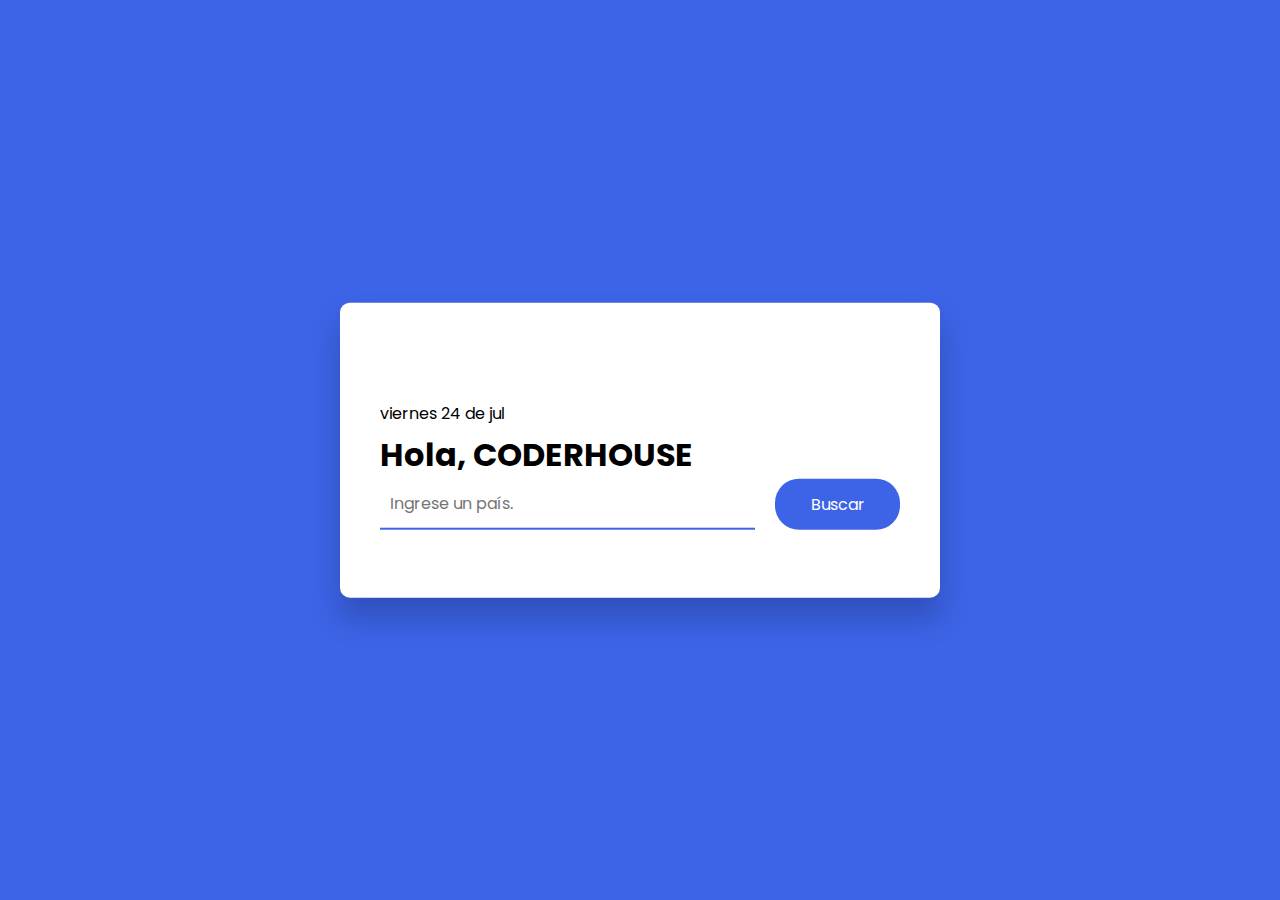
<file: index.html>
<!DOCTYPE html>
<html lang="en">
  <head>
    <meta name="viewport" content="width=device-width, initial-scale=1.0" />
    <title>Country Guide App</title>
    <!--Fuentes de Google -->
    <link
      href="https://fonts.googleapis.com/css2?family=Poppins:wght@400;500&display=swap"
      rel="stylesheet"
    />
    <!-- Estilo -->
    <link rel="stylesheet" href="style.css" />
  </head>
  <body>
    
    <div class="container">
      <div class="perfil">
        <div id="fecha"></div>
        <h1>Hola, CODERHOUSE </h1>
    </div>
      <div class="cont-busqueda">
        <input
          type="text"
          id="country-inp"
          placeholder="Ingrese un país."
        />
        <button id="search-btn">Buscar</button>
      </div>
      <div id="result"></div>
    </div>
    <!-- JScript -->
    <script src="script.js"></script>
  </body>
</html>
</file>
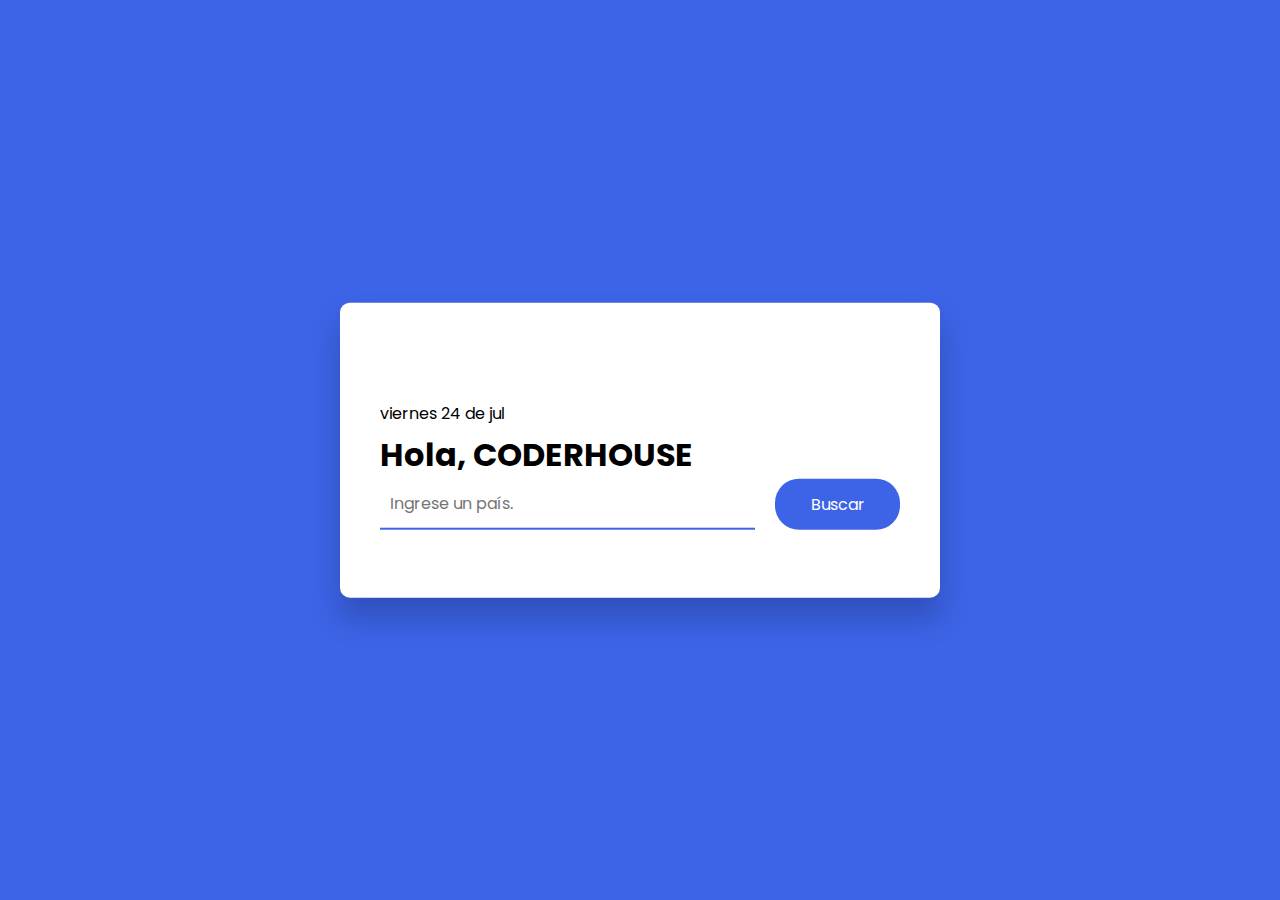
<file: paginas/paises.html>
<!DOCTYPE html>
<html lang="en">
  <head>
    <meta name="viewport" content="width=device-width, initial-scale=1.0" />
    <title>Country Guide App</title>
    <!--Fuentes de Google -->
    <link
      href="https://fonts.googleapis.com/css2?family=Poppins:wght@400;500&display=swap"
      rel="stylesheet"
    />
    <!-- Estilo -->
    <link rel="stylesheet" href="/style.css" />
  </head>
  <body>
    
    <div class="container">
      <div class="perfil">
        <div id="fecha"></div>
        <h1>Hola, CODERHOUSE </h1>
    </div>
      <div class="cont-busqueda">
        <input
          type="text"
          id="country-inp"
          placeholder="Ingrese un país."
        />
        <button id="search-btn">Buscar</button>
      </div>
      <div id="result"></div>
    </div>
    <!-- JScript -->
    <script src="/script.js"></script>
  </body>
</html>
</file>
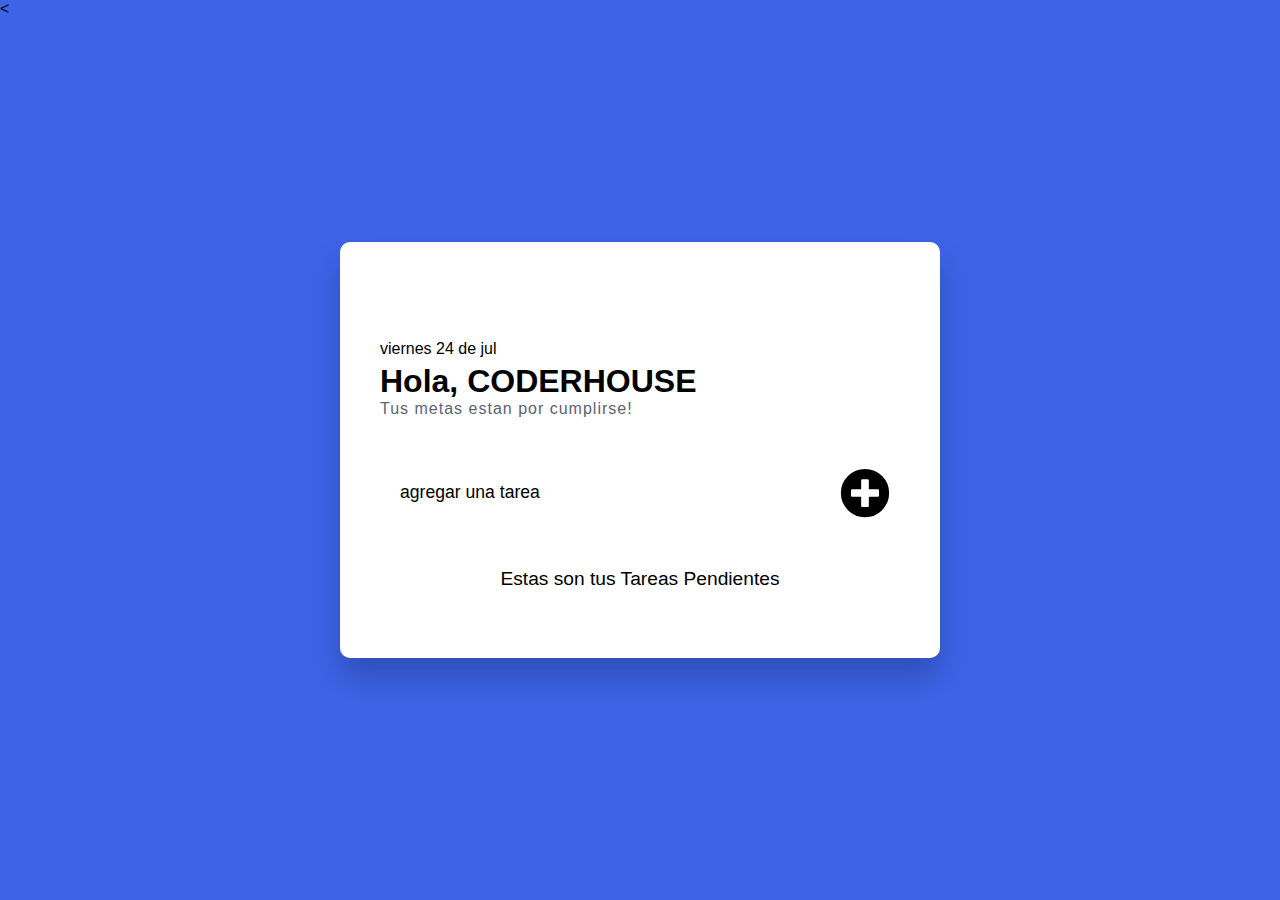
<file: paginas/tareas.html>
<!DOCTYPE html>
<html lang="en">
<head>
    <meta charset="UTF-8">
    <meta http-equiv="X-UA-Compatible" content="IE=edge">
    <meta name="viewport" content="width=device-width, initial-scale=1.0">
    <link rel="stylesheet" href="https://cdnjs.cloudflare.com/ajax/libs/font-awesome/5.15.4/css/all.min.css">
    <link rel="stylesheet" href="/style.css">
    <link rel="preconnect" href="https://fonts.googleapis.com">
    <link rel="preconnect" href="https://fonts.gstatic.com" crossorigin>
    <link href="https://fonts.googleapis.com/css2?family=Prompt:wght@400;600&display=swap" rel="stylesheet">
    <title>App de tareas</title>
</head>
<<body>
    
    <div class="container">
        <div class="perfil">
            <div id="fecha"></div>
            <h1>Hola, CODERHOUSE </h1>
            <span>Tus metas estan por cumplirse!</span>
        </div>
    
        <div class="agregar-tarea">
            <input type="text" id="input" placeholder="agregar una tarea">
            <i id="boton-enter"class="fas fa-plus-circle"></i>
        </div>
    
        
        <div class="seccion-tarea">
            <h3>Estas son tus Tareas Pendientes </h3>
            <ul id="lista">
                <!-- <li id="elemento">
                    <i class="far fa-circle co" data="realizado" id="0"></i>
                    <p class="text"> Hacer la tarea de ingles </p>
                    <i class="fas fa-trash de" data="eliminado" id="0"></i> 
                </li>
                <li id="elemento">
                    <i class="far fa-circle co" data="realizado" id="0"></i>
                    <p class="text"> Lavar la ropa </p>
                    <i class="fas fa-trash de" data="eliminado" id="0"></i> 
                </li> -->
            </ul>
        </div>   
    </div>


<script src="/scriptareas.js"></script>
</body>
</html>
</file>
<file: style.css>
* {
    padding: 0;
    margin: 0;
    box-sizing: border-box;
    font-family: "Poppins", sans-serif;
  }
  body {
    background-color: #3d64e6;
  }
  /*PERFIL*/



.perfil h1 {
  color: var(--white);
}

.perfil span {
  color: var(--white);
  letter-spacing: 1px;
}

#fecha {
  color: var(--white);
  padding: 50px 0 5px 0px;

}
  .container {
    background-color: #ffffff;
    width: 80vw;
    max-width: 37.5em;
    padding: 3em 2.5em;
    position: absolute;
    transform: translate(-50%, -50%);
    top: 50%;
    left: 50%;
    border-radius: 0.62em;
    box-shadow: 0 1.25em 1.8em rgba(8, 21, 65, 0.25);
  }
  .cont-busqueda {
    display: grid;
    grid-template-columns: 9fr 3fr;
    gap: 1.25em;
  }
  .cont-busqueda button {
    font-size: 1em;
    background-color: #3d64e6;
    color: #ffffff;
    padding: 0.8em 0;
    border: none;
    border-radius: 1.5em;
  }
  .cont-busqueda input {
    font-size: 1em;
    padding: 0 0.62em;
    border: none;
    border-bottom: 2px solid #3d64e6;
    outline: none;
    color: #222a43;
  }
  #result {
    margin-top: 1.25em;
  }
  .container .flag-img {
    display: block;
    width: 45%;
    min-width: 7.5em;
    margin: 1.8em auto 1.2em auto;
  }
  .container h2 {
    font-weight: 600;
    color: #222a43;
    text-align: center;
    text-transform: uppercase;
    letter-spacing: 2px;
    margin-bottom: 1.8em;
  }
  .data-wrapper {
    margin-bottom: 1em;
    letter-spacing: 0.3px;
  }
  .container h4 {
    display: inline;
    font-weight: 500;
    color: #222a43;
  }
  .container span {
    color: #5d6274;
  }
  .container h3 {
    text-align: center;
    font-size: 1.2em;
    font-weight: 400;
    color: #ff465a;
  }

/* AGREGAR TAREA */

.agregar-tarea {
  background-color: var(--white) ;
  border-radius: 15px;
  height: 70px;
  display: flex;
  align-items: center;
  gap: 70px;
  padding: 10px;
  margin: 40px 0;
}

.agregar-tarea input {
  width: 100%;
  height: 100%;
  border-radius: 8px;
  border: none;
  background-color: var(--white);
  padding-left: 10px;

}
.agregar-tarea input::placeholder {
 font-size: 1.1rem;
 color: var(--purple);
}

.agregar-tarea i{
  font-size: 50px;
  color: var(--purple);

}
.agregar-tarea i:hover {
  transform: scale(1.1);
  cursor: pointer;
}



  /*SECCION DE TAREA */

.seccion-tarea h3 {
  color: var(--white);
  margin-bottom: 20px;
}

.seccion-tarea li {
  display: flex;
  align-items: center;
  justify-content: space-between;
  background: linear-gradient(to bottom,var(--blue-dark),var(--green));
  border-radius: 15px;
  padding: 10px;
  color: var(--white);
  margin: 5px 0;

}
.seccion-tarea i {
  font-size: 25px;
}

.seccion-tarea > ul p {
  font-size: 1.2rem;

}


.seccion-tarea i:hover {
  color: var(--blue-light);
  cursor: pointer;
}

.line-through{
  text-decoration: line-through;
  color : var(--blue-light);
}
</file>
